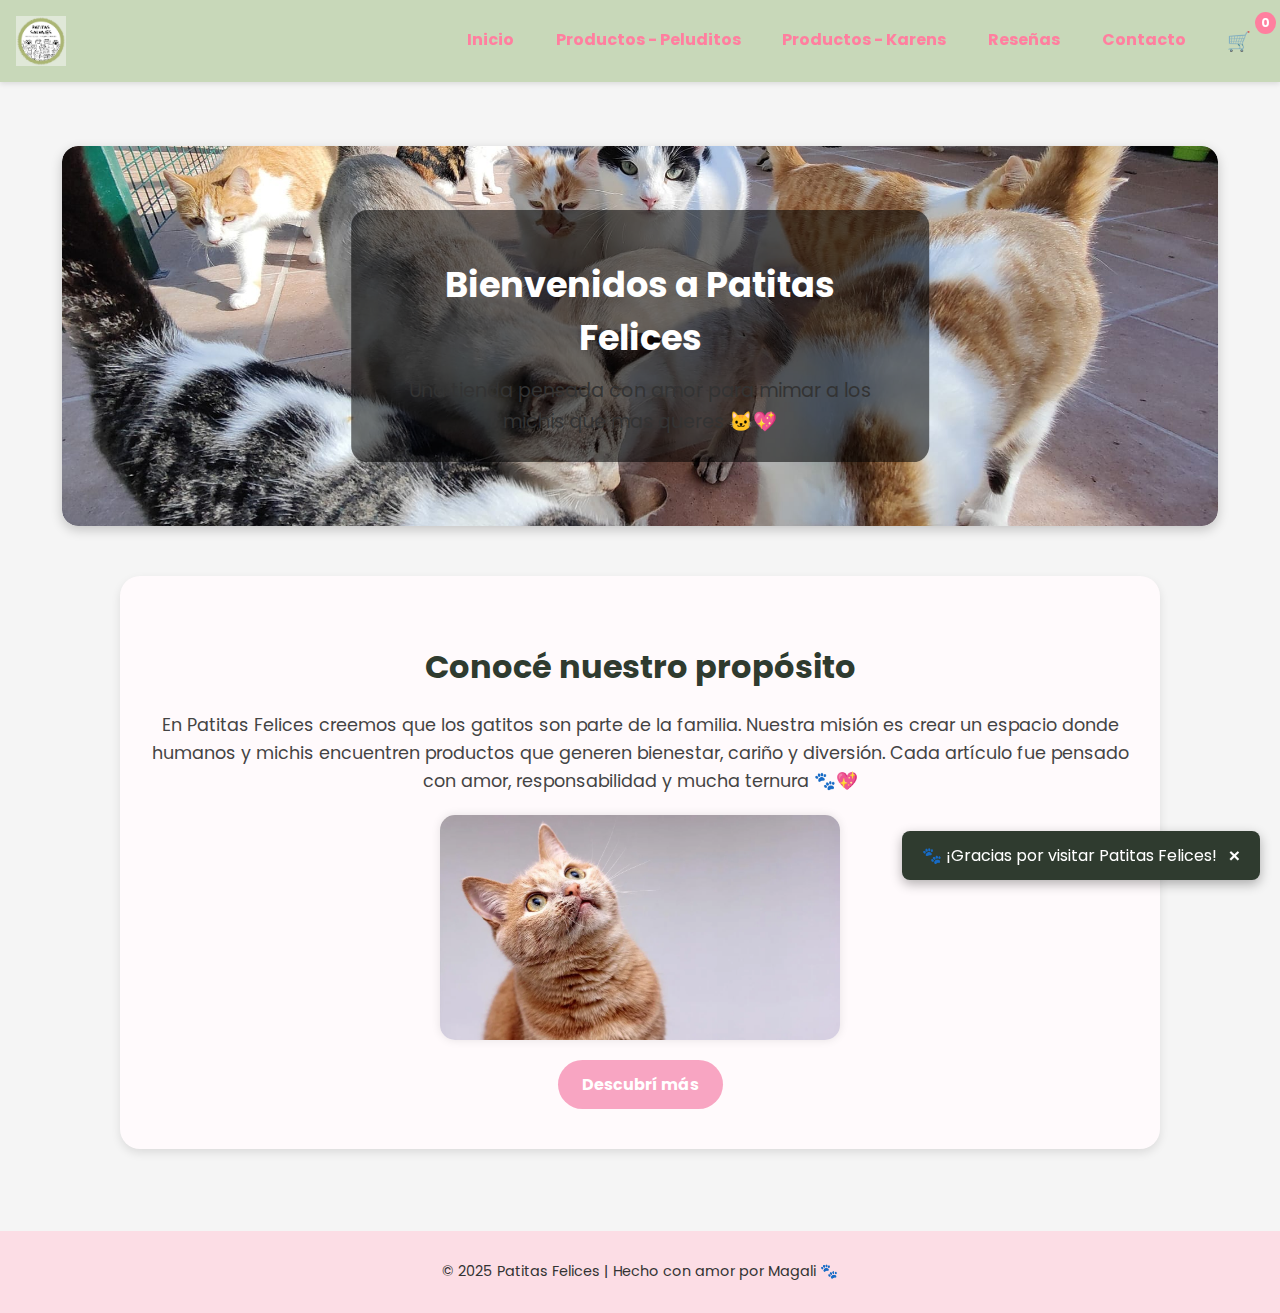
<file: index.html>
<!DOCTYPE html>
<!-- Esto le dice al navegador que el archivo es HTML5 -->

<html lang="es">
  <!-- Le indicamos al navegador que el contenido esta en español -->

  <head>
    <meta charset="UTF-8" />
    <!-- Esto permite usar letras con ñ, emojis y simbolos especiales -->

    <meta name="viewport" content="width=device-width, initial-scale=1.0" />
    <!-- Esto hace que el sitio se vea bien en celulares, tablets y compus -->

    <title>Patitas Felices 🐾</title>
    <!-- Lo que aparece en la pestaña del navegador -->

    <!-- Vinculamos el archivo de estilos principal -->
    <link rel="stylesheet" href="css/styles.css" />

    <!-- Iconito que aparece en la pestaña (favicon) -->
    <link rel="icon" href="img/favicon.ico" type="image/x-icon" />

    <!-- Tipografia de Google: se usa en el sitio para que se vea mas lindo -->
    <link
      href="https://fonts.googleapis.com/css2?family=Poppins&display=swap"
      rel="stylesheet"
    />
  </head>

  <body>
    <!-- Contenedor principal de toda la pagina -->
    <div class="contenido">
      <!-- CABECERA con el menu de navegacion -->
      <header>
        <nav class="navegacion" aria-label="Navegacion principal">
          <!-- Logo de la tienda -->
          <img
            src="img/logo.png"
            alt="Logotipo de Patitas Felices"
            class="logo"
            role="img"
          />

          <!-- Boton hamburguesa (☰) que aparece en celular para abrir el menu -->
          <button
            class="menu-toggle"
            aria-label="Abrir menu de navegacion"
            aria-expanded="false"
          >
            ☰
          </button>

          <!-- Lista de links del menu -->
          <ul class="nav-lista">
            <!-- Cada item nos lleva a una seccion distinta -->
            <li><a href="index.html" class="activo">Inicio</a></li>
            <li>
              <a href="productos.html" class="activo">Productos - Peluditos</a>
            </li>
            <li>
              <a href="api-productos.html" class="activo">Productos - Karens</a>
            </li>
            <li><a href="reseñas.html" class="activo">Reseñas</a></li>
            <li><a href="contacto.html" class="activo">Contacto</a></li>
            <li>
              <!-- Icono del carrito con contador que se actualiza segun lo que agreguemos -->
              <a
                href="carrito.html"
                class="carrito-icono"
                aria-label="Ver carrito de compras"
              >
                🛒 <span id="contador-carrito" aria-live="polite">0</span>
              </a>
            </li>
          </ul>
        </nav>
      </header>

      <!-- CONTENIDO PRINCIPAL de la pagina -->
      <main>
        <!-- Seccion de bienvenida con imagen de portada y texto encima -->
        <section class="bienvenida-superpuesta">
          <img
            src="img/portada.jpg"
            alt="Gatito feliz descansando"
            class="imagen-portada"
          />
          <!-- Texto encima de la imagen -->
          <div class="texto-portada">
            <h1>Bienvenidos a Patitas Felices</h1>
            <p>
              Una tienda pensada con amor para mimar a los michis que mas queres
              🐱💖
            </p>
          </div>
        </section>

        <section class="proposito-seccion" aria-labelledby="titulo-proposito">
          <h2 id="titulo-proposito">Conocé nuestro propósito</h2>
          <p class="proposito-texto">
            En Patitas Felices creemos que los gatitos son parte de la familia.
            Nuestra misión es crear un espacio donde humanos y michis encuentren
            productos que generen bienestar, cariño y diversión. Cada artículo
            fue pensado con amor, responsabilidad y mucha ternura 🐾💖
          </p>
          <div class="proposito-contenido">
            <img
              src="img/proposito.webp"
              alt="Gatito mirando al horizonte"
              class="proposito-img"
            />
            <a href="nosotras.html" class="btn-descubrir">Descubrí más</a>
          </div>
        </section>
      </main>
    </div>

    <!-- PIE DE PAGINA (footer) -->
    <footer>
      <p>&copy; 2025 Patitas Felices | Hecho con amor por Magali 🐾</p>
    </footer>

    <!-- TOAST de bienvenida: aparece solo unos segundos o hasta que el usuario lo cierre -->
    <div id="toast-bienvenida" class="toast" role="status" aria-live="polite">
      <span>🐾 ¡Gracias por visitar Patitas Felices!</span>
      <button class="cerrar-toast" aria-label="Cerrar mensaje">×</button>
    </div>

    <!-- Script general -->
    <script src="js/script.js"></script>
  </body>
</html>
</file>
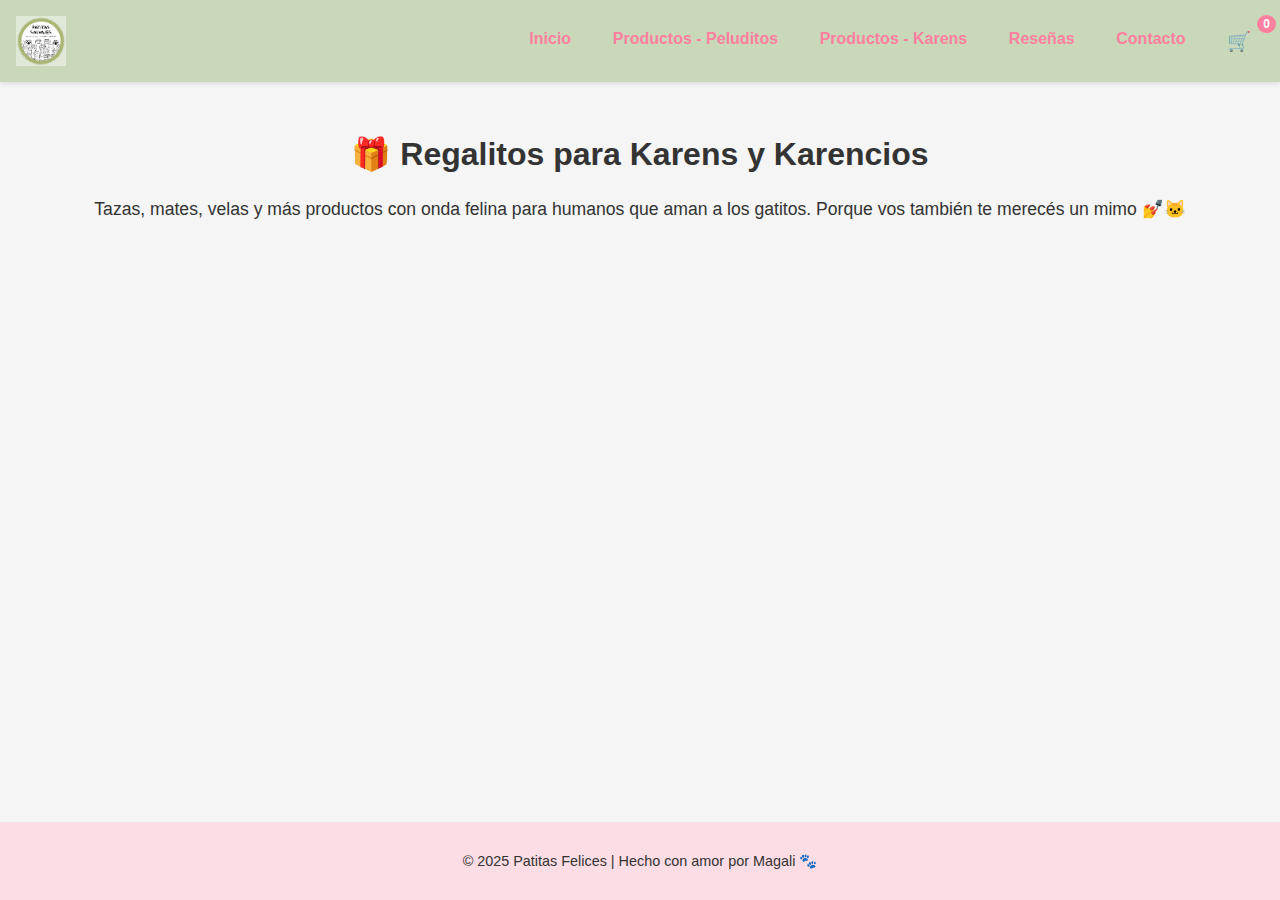
<file: api-productos.html>
<!DOCTYPE html>
<!-- Esto le dice al navegador que el archivo es HTML5 -->

<html lang="es">
  <!-- Le indicamos al navegador que el contenido esta en espanol -->

  <head>
    <meta charset="UTF-8" />
    <!-- Esto permite usar letras con ñ, emojis y simbolos especiales -->

    <meta name="viewport" content="width=device-width, initial-scale=1.0" />
    <!-- Esto hace que el sitio se vea bien en celulares, tablets y compus -->

    <title>Regalitos para Karens | Patitas Felices</title>
    <!-- Lo que aparece en la pestaña del navegador -->

    <!-- Vinculamos el archivo de estilos principal -->
    <link rel="stylesheet" href="css/styles.css" />

    <!-- Iconito que aparece en la pestaña (favicon) -->
    <link rel="icon" href="img/favicon.ico" />
  </head>

  <body>
    <!-- Contenedor principal de toda la pagina -->
    <div class="contenido">
      <!-- CABECERA con el menu de navegacion -->
      <header>
        <nav class="navegacion">
          <!-- Boton hamburguesa (☰) que aparece en celular para abrir el menu -->
          <button
            class="menu-toggle"
            aria-label="Abrir menu"
            aria-expanded="false"
          >
            ☰
          </button>

          <!-- Logo del sitio -->
          <img src="img/logo.png" alt="Logo" class="logo" />

          <!-- Lista de links del menu -->
          <ul class="nav-lista">
            <!-- Cada item nos lleva a una seccion distinta -->
            <li><a href="index.html" class="activo">Inicio</a></li>
            <li>
              <a href="productos.html" class="activo">Productos - Peluditos</a>
            </li>
            <li>
              <a href="api-productos.html" class="activo">Productos - Karens</a>
            </li>
            <li><a href="reseñas.html" class="activo">Reseñas</a></li>
            <li><a href="contacto.html" class="activo">Contacto</a></li>
            <li>
              <!-- Icono del carrito con contador que se actualiza segun lo que agreguemos -->
              <a
                href="carrito.html"
                class="carrito-icono"
                aria-label="Ver carrito de compras"
              >
                🛒 <span id="contador-carrito" aria-live="polite">0</span>
              </a>
            </li>
          </ul>
        </nav>
      </header>

      <!-- CONTENIDO PRINCIPAL -->
      <main>
        <!-- Titulo principal -->
        <h1>🎁 Regalitos para Karens y Karencios</h1>
        <p class="descripcion-categoria">
          Tazas, mates, velas y más productos con onda felina para humanos que
          aman a los gatitos. Porque vos también te merecés un mimo 💅🐱
        </p>

        <!-- Contenedor donde se van a mostrar los productos traidos desde la API -->
        <div id="api-productos-container" class="productos-container"></div>
      </main>
    </div>

    <!-- PIE DE PAGINA (footer) -->
    <footer>
      <p>&copy; 2025 Patitas Felices | Hecho con amor por Magali 🐾</p>
    </footer>

    <!-- Script que carga los productos desde la API DummyJSON -->
    <script src="js/api-productos.js"></script>

    <!-- Script general que mantiene el toggle del menu y contador del carrito -->
    <script src="js/script.js"></script>
  </body>
</html>
</file>
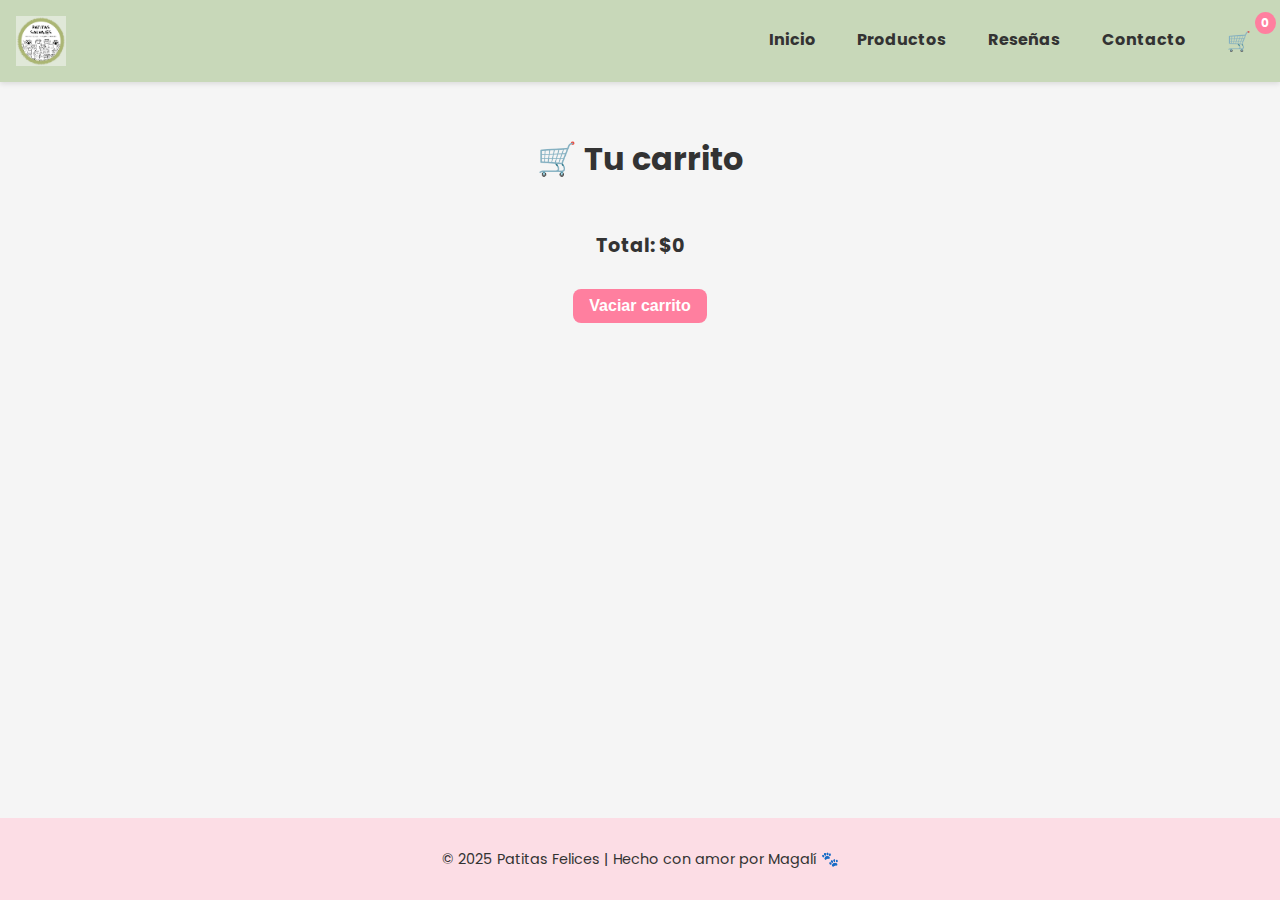
<file: carrito.html>
<!DOCTYPE html>
<html lang="es">
  <head>
    <meta charset="UTF-8" />
    <!-- Permite usar tildes, ñ, emojis -->
    <meta name="viewport" content="width=device-width, initial-scale=1.0" />
    <!-- Hace que sea responsive en celulares -->
    <title>Carrito - Patitas Felices</title>

    <!-- Carga los estilos generales del sitio -->
    <link rel="stylesheet" href="css/styles.css" />
    <link rel="icon" href="img/favicon.ico" type="image/x-icon" />

    <!-- Fuente importada desde Google Fonts -->
    <link
      href="https://fonts.googleapis.com/css2?family=Poppins&display=swap"
      rel="stylesheet"
    />
  </head>
  <body>
    <div class="contenido">
      <!-- Encabezado con menú de navegación -->
      <header>
        <nav class="navegacion" aria-label="Navegación principal">

          <!-- Clase aplicada en styles.css para estructura del nav -->
          <img src="img/logo.png" alt="Logotipo de Patitas Felices" class="logo" role="img" />
          <ul class="nav-lista">
            <!-- Lista con estilo horizontal, centrado, sin puntos -->
            <li><a href="index.html">Inicio</a></li>
            <li><a href="productos.html">Productos</a></li>
            <li><a href="reseñas.html">Reseñas</a></li>
            <li><a href="contacto.html">Contacto</a></li>
            <li>
<a href="carrito.html" class="carrito-icono" aria-label="Ver carrito de compras">
  🛒 <span id="contador-carrito" aria-live="polite">0</span>
</a>

            </li>
          </ul>
        </nav>
      </header>

      <!-- Contenido principal de la página del carrito -->
      <main>
        <h1>🛒 Tu carrito</h1>
        <!-- Título visible en la parte superior -->

        <!-- Sección donde se mostrarán dinámicamente los productos agregados -->
        <section id="carrito-container" class="carrito-container">
          <!-- Este contenedor es manipulado por carrito.js con innerHTML -->
          <!-- La clase 'carrito-container' aplica flex-column, centrado, espacio entre tarjetas -->
        </section>

        <!-- Elemento donde se mostrará el total de la compra -->
        <p id="total" class="total-carrito"></p>
        <!-- La clase 'total-carrito' tiene texto grande y espaciado -->

        <!-- Botón para vaciar todo el carrito -->
        <button id="vaciar-carrito" class="boton-vaciar">Vaciar carrito</button>
        <!-- La clase 'boton-vaciar' le da color rosa, borde redondeado y efecto hover -->
        <!-- El id es usado en carrito.js para activar su funcionalidad -->
      </main>
    </div>

    <!-- Pie de página -->
<footer role="contentinfo">
  <p>&copy; 2025 Patitas Felices | Hecho con amor por Magalí 🐾</p>
</footer>


    <!-- Carga del script que gestiona el carrito -->
    <script src="js/carrito.js"></script>
    <!-- Este script es responsable de:
       - Leer y mostrar el carrito desde localStorage
       - Calcular el total
       - Permitir eliminar productos individualmente
       - Vaciar todo el carrito con un botón -->
  </body>
</html>
</file>
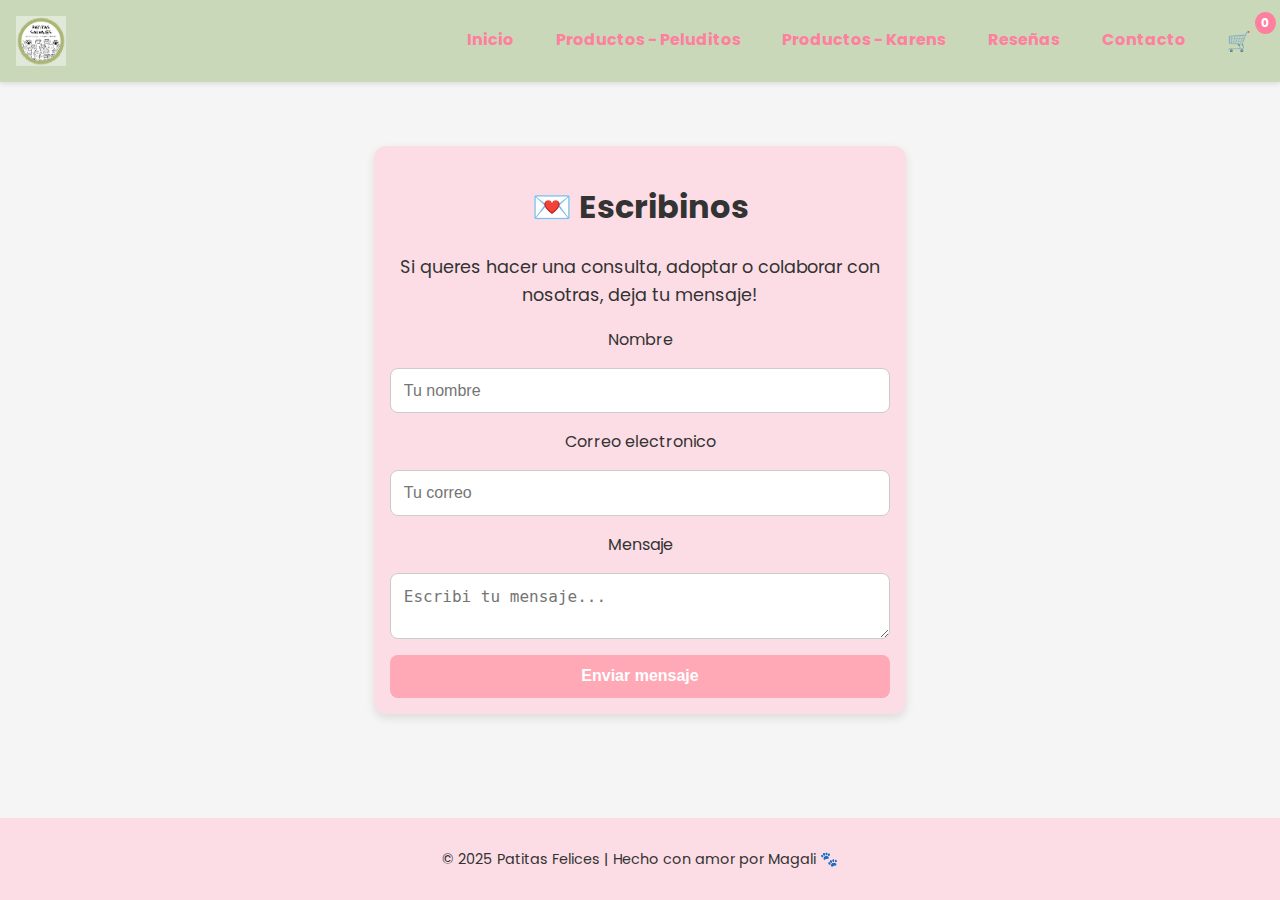
<file: contacto.html>
<!DOCTYPE html>
<!-- Esto le dice al navegador que el archivo es HTML5 -->

<html lang="es">
  <!-- Le indicamos al navegador que el contenido esta en espanol -->

  <head>
    <meta charset="UTF-8" />
    <!-- Esto permite usar letras con ñ, emojis y simbolos especiales -->

    <meta name="viewport" content="width=device-width, initial-scale=1.0" />
    <!-- Esto hace que el sitio se vea bien en celulares, tablets y compus -->

    <title>Contacto - Patitas Felices</title>
    <!-- Lo que aparece en la pestaña del navegador -->

    <!-- Vinculamos el archivo de estilos principal -->
    <link rel="stylesheet" href="css/styles.css" />

    <!-- Iconito que aparece en la pestaña (favicon) -->
    <link rel="icon" href="img/favicon.ico" type="image/x-icon" />

    <!-- Tipografia de Google: se usa en el sitio para que se vea mas lindo -->
    <link
      href="https://fonts.googleapis.com/css2?family=Poppins&display=swap"
      rel="stylesheet"
    />
  </head>

  <body>
    <!-- Contenedor principal de toda la pagina -->
    <div class="contenido">

      <!-- CABECERA con el menu de navegacion -->
      <header>
        <nav class="navegacion" aria-label="Navegacion principal">
          <!-- Logo de la tienda -->
          <img
            src="img/logo.png"
            alt="Logotipo de Patitas Felices"
            class="logo"
            role="img"
          />

          <!-- Boton hamburguesa (☰) que aparece en celular para abrir el menu -->
          <button
            class="menu-toggle"
            aria-label="Abrir menu de navegacion"
            aria-expanded="false"
          >
            ☰
          </button>

          <!-- Lista de links del menu -->
          <ul class="nav-lista">
            <!-- Cada item nos lleva a una seccion distinta -->
            <li><a href="index.html" class="activo">Inicio</a></li>
            <li><a href="productos.html" class="activo">Productos - Peluditos</a></li>
            <li><a href="api-productos.html" class="activo">Productos - Karens</a></li>
            <li><a href="reseñas.html" class="activo">Reseñas</a></li>
            <li><a href="contacto.html" class="activo">Contacto</a></li>
            <li>
              <!-- Icono del carrito con contador que se actualiza segun lo que agreguemos -->
              <a
                href="carrito.html"
                class="carrito-icono"
                aria-label="Ver carrito de compras"
              >
                🛒 <span id="contador-carrito" aria-live="polite">0</span>
              </a>
            </li>
          </ul>
        </nav>
      </header>

      <!-- CONTENIDO PRINCIPAL de la pagina -->
      <main>

        <!-- Seccion con formulario de contacto -->
        <section class="formulario-contacto">
          <h1>💌 Escribinos</h1>
          <p>
            Si queres hacer una consulta, adoptar o colaborar con nosotras,
            deja tu mensaje!
          </p>

          <!-- Formulario que se conecta con Formspree para recibir mensajes -->
          <form action="https://formspree.io/f/mqaqrpzg" method="POST">

            <!-- Campo para escribir el nombre -->
            <label for="nombre">Nombre</label>
            <input
              type="text"
              name="nombre"
              id="nombre"
              placeholder="Tu nombre"
              required
            />

            <!-- Campo para escribir el correo -->
            <label for="email">Correo electronico</label>
            <input
              type="email"
              name="email"
              id="email"
              placeholder="Tu correo"
              required
            />

            <!-- Campo para escribir el mensaje -->
            <label for="mensaje">Mensaje</label>
            <textarea
              name="mensaje"
              id="mensaje"
              placeholder="Escribi tu mensaje..."
              required
            ></textarea>

            <!-- Redireccion a pagina de gracias despues del envio aunque el formspree no me dseja, aun no encuentro la manera en que si me deje -->
            <input type="hidden" name="_redirect" value="gracias.html" />

            <!-- Boton para mandar el formulario -->
            <button type="submit">Enviar mensaje</button>
          </form>
        </section>
      </main>
    </div>

    <!-- PIE DE PAGINA (footer) -->
    <footer role="contentinfo">
      <p>&copy; 2025 Patitas Felices | Hecho con amor por Magali 🐾</p>
    </footer>

    <!-- Script general -->
    <script src="js/script.js"></script>
  </body>
</html>
</file>
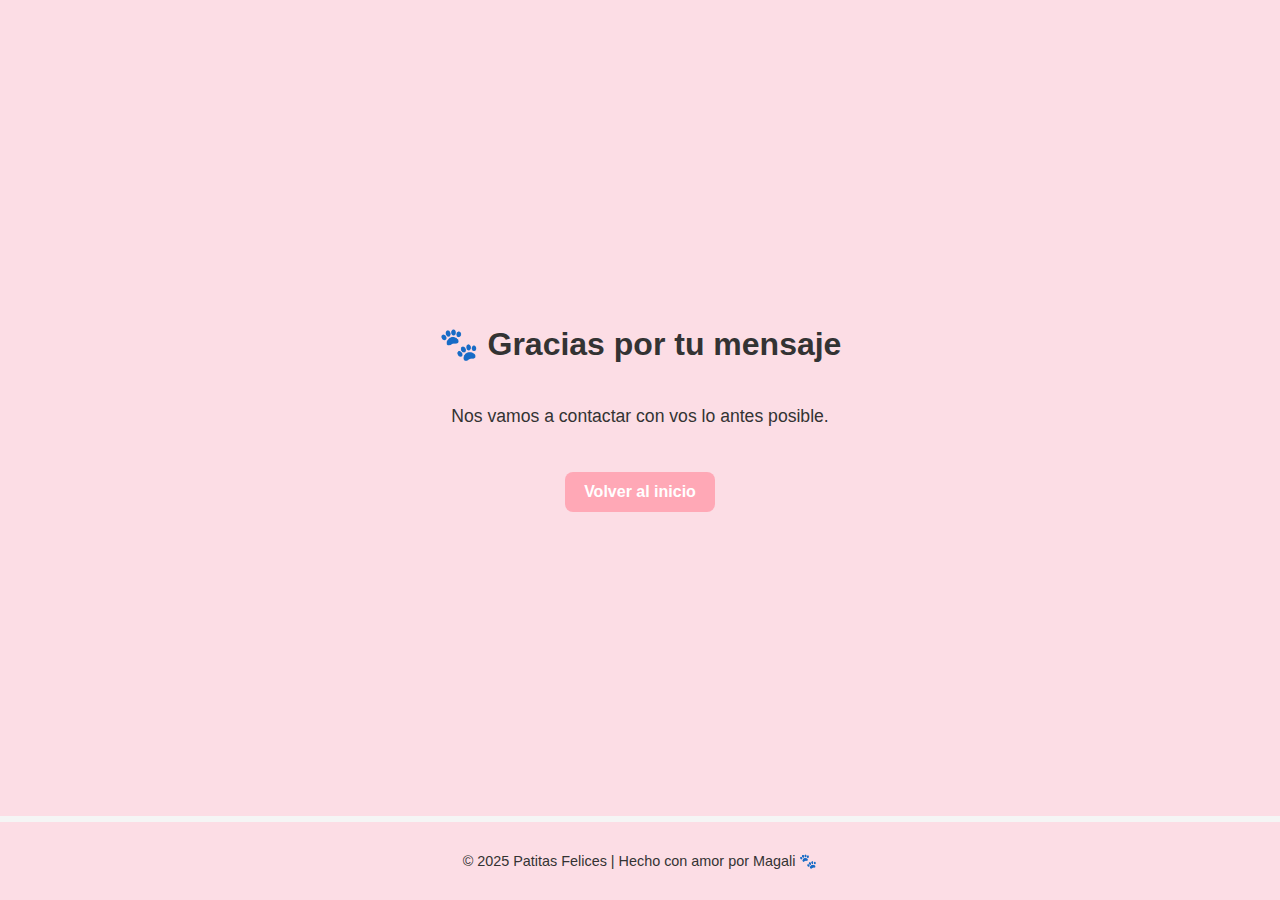
<file: gracias.html>
<!DOCTYPE html>
<!-- Esto le dice al navegador que el archivo es HTML5 -->

<html lang="es">
  <!-- Le indicamos al navegador que el contenido esta en espanol -->

  <head>
    <meta charset="UTF-8" />
    <!-- Esto permite usar letras con ñ, emojis y simbolos especiales -->

    <meta name="viewport" content="width=device-width, initial-scale=1.0" />
    <!-- Esto hace que el sitio se vea bien en celulares, tablets y compus -->

    <title>Gracias</title>
    <!-- Lo que aparece en la pestaña del navegador -->

    <!-- Vinculamos el archivo de estilos principal -->
    <link rel="stylesheet" href="css/styles.css" />

    <!-- Iconito que aparece en la pestaña (favicon) -->
    <link rel="icon" href="img/favicon.ico" type="image/x-icon" />
  </head>

  <body>
    <!-- Contenedor principal de toda la pagina -->
    <div class="contenido">

      <!-- CONTENIDO PRINCIPAL con estilos especiales de agradecimiento -->
      <main class="pagina-gracias">

        <!-- Titulo de agradecimiento -->
        <h1>🐾 Gracias por tu mensaje</h1>

        <!-- Texto de aviso -->
        <p>Nos vamos a contactar con vos lo antes posible.</p>

        <!-- Boton para volver a la pagina principal -->
        <a href="index.html" class="boton-volver">Volver al inicio</a>
      </main>
    </div>

    <!-- PIE DE PAGINA (footer) -->
    <footer role="contentinfo">
      <p>&copy; 2025 Patitas Felices | Hecho con amor por Magali 🐾</p>
    </footer>
  </body>
</html>
</file>
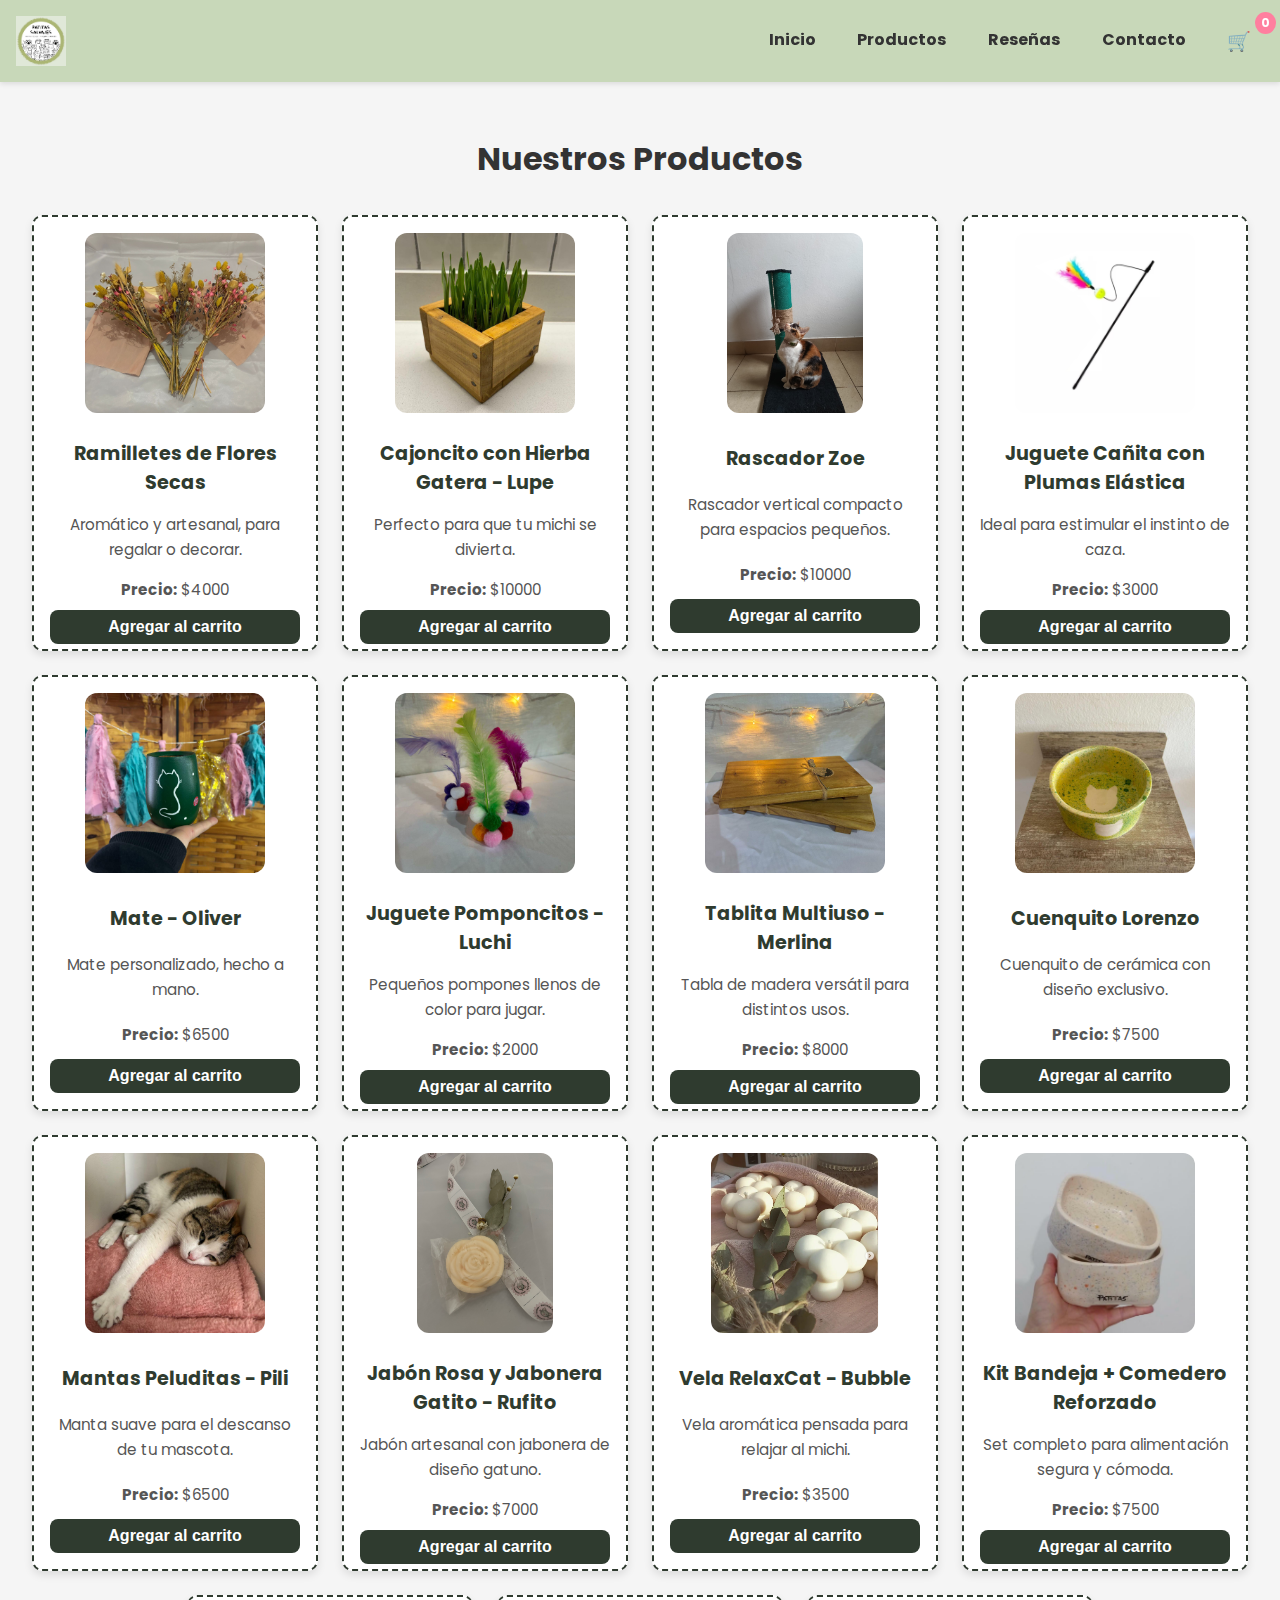
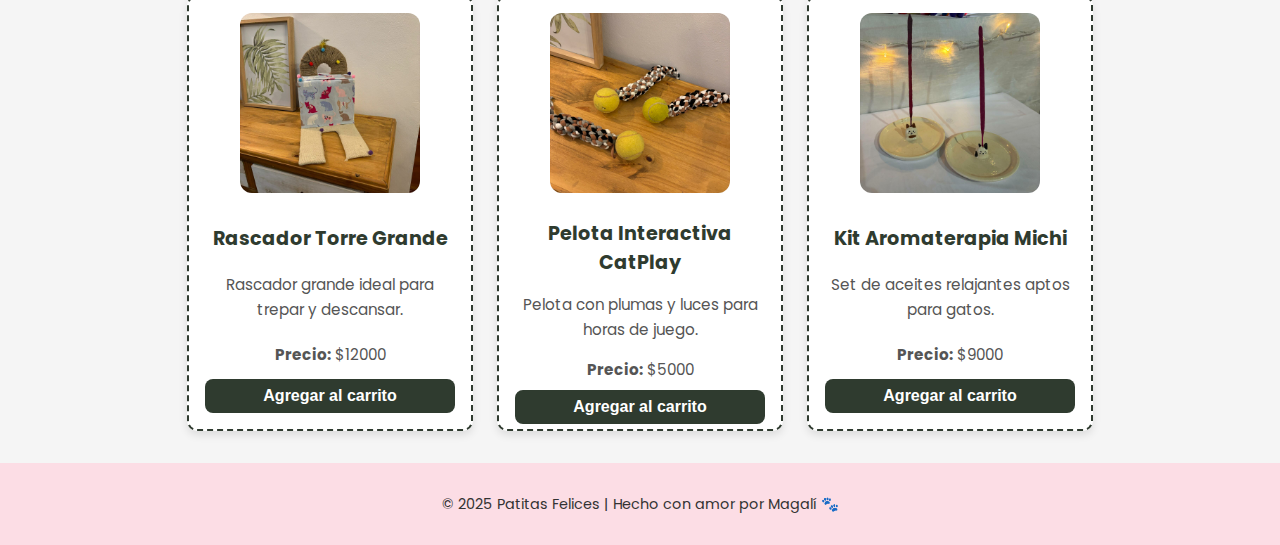
<file: productos.html>
<!DOCTYPE html>
<html lang="es">
  <!-- Idioma del documento: español -->
  <head>
    <meta charset="UTF-8" />
    <!-- Permite caracteres especiales como tildes y ñ -->
    <meta name="viewport" content="width=device-width, initial-scale=1.0" />
    <!-- Responsive para móviles -->
    <title>Productos - Patitas Felices</title>
    <!-- Título de la pestaña -->

    <!-- Estilos personalizados del sitio -->
    <link rel="stylesheet" href="css/styles.css" />
    <link rel="icon" href="img/favicon.ico" type="image/x-icon" />

    <!-- Fuente Poppins de Google, aplicada en styles.css -->
    <link
      href="https://fonts.googleapis.com/css2?family=Poppins&display=swap"
      rel="stylesheet"
    />
  </head>
  <body>
    <div class="contenido">
      <!-- Encabezado con menú de navegación -->
      <header>
        <nav class="navegacion" aria-label="Navegación principal">
          <!-- Botón hamburguesa para pantallas chicas -->
          <button class="menu-toggle" aria-label="Abrir menú de navegación">
            ☰
          </button>

          <!-- Estructura general del nav -->
          <img
            src="img/logo.png"
            alt="Logotipo de Patitas Felices"
            class="logo"
            role="img"
          />

          <ul class="nav-lista">
            <!-- Clase nav-lista: flex horizontal sin viñetas -->
            <li><a href="index.html">Inicio</a></li>
            <li><a href="productos.html">Productos</a></li>
            <li><a href="reseñas.html">Reseñas</a></li>
            <li><a href="contacto.html">Contacto</a></li>
            <li>
              <a
                href="carrito.html"
                class="carrito-icono"
                aria-label="Ver carrito de compras"
              >
                🛒 <span id="contador-carrito" aria-live="polite">0</span>
              </a>
            </li>
          </ul>
        </nav>
      </header>

      <!-- Contenido principal -->
      <main>
        <h1>Nuestros Productos</h1>
        <!-- Título principal de esta página -->

        <!-- Contenedor donde se insertarán las tarjetas de productos con JS -->
        <section class="productos-container" id="productos-container">
          <!-- Clase productos-container: usa Flexbox, centrado, margen y separación -->
          <!-- Los productos vienen de productos.js y son renderizados por script.js -->
        </section>
      </main>
    </div>

    <!-- Pie de página del sitio -->
    <footer>
      <p>&copy; 2025 Patitas Felices | Hecho con amor por Magalí 🐾</p>
      <!-- Mismo footer que el resto del sitio. Estilo aplicado desde styles.css -->
    </footer>

    <!-- Scripts necesarios para renderizar productos y agregar al carrito -->

    <!-- Contiene el array de productos con id, nombre, precio y descripción -->
    <script src="js/productos.js"></script>

    <!-- Contiene la lógica para mostrar productos en pantalla y gestionar el carrito -->
    <script src="js/script.js"></script>
  </body>
</html>
</file>
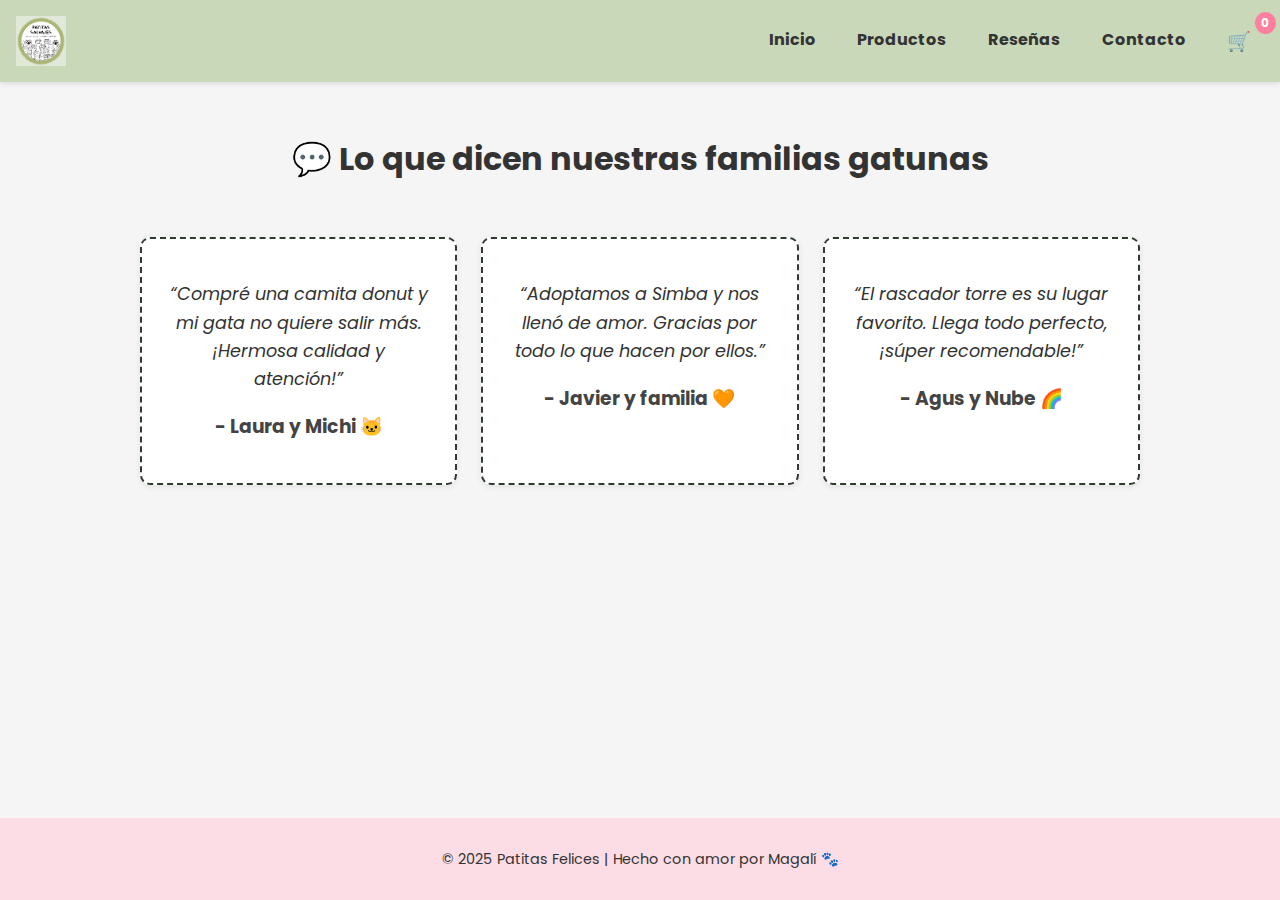
<file: reseñas.html>
<!DOCTYPE html>
<html lang="es">
  <!-- Indica idioma del sitio para accesibilidad y SEO -->
  <head>
    <meta charset="UTF-8" />
    <!-- Permite usar tildes, ñ, emojis -->
    <meta name="viewport" content="width=device-width, initial-scale=1.0" />
    <!-- Sitio adaptable a móviles -->
    <title>Reseñas - Patitas Felices</title>
    <!-- Título en la pestaña del navegador -->

    <!-- Estilos personalizados -->
    <link rel="stylesheet" href="css/styles.css" />
    <link rel="icon" href="img/favicon.ico" type="image/x-icon" />

    <!-- Fuente Google usada en todo el sitio -->
    <link
      href="https://fonts.googleapis.com/css2?family=Poppins&display=swap"
      rel="stylesheet"
    />
  </head>
  <body>
    <div class="contenido">
      <!-- Encabezado con menú de navegación -->
      <header>
        <nav class="navegacion" aria-label="Navegación principal">

          <img src="img/logo.png" alt="Logotipo de Patitas Felices" class="logo" role="img" />

          <ul class="nav-lista">
            <!-- Clase nav-lista: menú horizontal con espaciado -->
            <li><a href="index.html">Inicio</a></li>
            <li><a href="productos.html">Productos</a></li>
            <li><a href="reseñas.html">Reseñas</a></li>
            <li><a href="contacto.html">Contacto</a></li>
            <li>
<a href="carrito.html" class="carrito-icono" aria-label="Ver carrito de compras">
  🛒 <span id="contador-carrito" aria-live="polite">0</span>
</a>

            </li>
          </ul>
        </nav>
      </header>

      <!-- Contenido principal -->
      <main>
        <h1>💬 Lo que dicen nuestras familias gatunas</h1>
        <!-- Título principal de la sección -->

        <!-- Contenedor de reseñas con CSS Grid -->
        <section class="grid-reseñas">
          <!-- Clase grid-reseñas:
           - Aplica display: grid
           - Usa columnas automáticas con minmax
           - Responsive por definición con auto-fit
           - Tiene gap entre las tarjetas -->

          <!-- Cada reseña es una tarjeta individual -->
          <article class="reseña-card">
            <p>
              “Compré una camita donut y mi gata no quiere salir más. ¡Hermosa
              calidad y atención!”
            </p>
            <h3>- Laura y Michi 🐱</h3>
          </article>

          <article class="reseña-card">
            <p>
              “Adoptamos a Simba y nos llenó de amor. Gracias por todo lo que
              hacen por ellos.”
            </p>
            <h3>- Javier y familia 🧡</h3>
          </article>

          <article class="reseña-card">
            <p>
              “El rascador torre es su lugar favorito. Llega todo perfecto,
              ¡súper recomendable!”
            </p>
            <h3>- Agus y Nube 🌈</h3>
          </article>
        </section>
      </main>
    </div>

    <!-- Pie de página -->
    <footer>
      <p>&copy; 2025 Patitas Felices | Hecho con amor por Magalí 🐾</p>
      <!-- Estilo uniforme en todas las páginas -->
    </footer>
  </body>
</html>
</file>
<file: css/styles.css>
/* ===================================== */
/* Este archivo contiene todos los estilos visuales del sitio */
/* Aplica colores, posiciones, tamaños y comportamiento responsive */
/* ===================================== */

/* ------------------------------ */
/* Variables globales de colores */
/* ------------------------------ */
/* Aca definimos variables de color que usamos en todo el sitio. 
   Buenisimo para mantener todo prolijo y facil de cambiar.
   Si queremos cambiar el look general, lo hacemos desde aca sin romper todo. */

:root {
  --verde-salvajes: #2f3b2f;         /* Verde oscuro usado como color principal */
  --verde-hover: #1d281d;            /* Mismo verde pero mas oscuro, para efectos hover */
  --verde-claro-header: #c8d8b9;     /* Verde clarito para el fondo del header */

  --rosa-patitas: #fcdde5;           /* Rosa claro para fondos suaves */
  --rosa-boton: #ffa8b6;             /* Rosa usado en botones */
  --rosa-hover: #ff8a9f;             /* Hover de los botones rosa */

  --acento: #ff7f9f;                 /* Color de acento que resalta cosas (como CTA o botones) */
  --acento-hover: #ff5b86;           /* Version del acento cuando pasas el mouse */

  --gris-claro: #f5f5f5;             /* Gris re claro, ideal como fondo general */
  --gris-texto: #333;                /* Gris oscuro para texto comun */
  --gris-oscuro: #444;               /* Gris un poco mas fuerte, para titulos por ejemplo */
  --gris-texto-suave: #555;          /* Gris intermedio, para texto menos importante */

  --fondo-tarjeta: #fff;             /* Fondo blanco clasico para tarjetas */
  --fondo-tarjeta-clara: #f8f8f8;    /* Blanco con un toque de gris, para variedad */
  --borde-claro: #ccc;               /* Gris claro para bordes sutiles */
  --texto-claro: #f9f9f9;            /* Blanco casi puro, ideal sobre fondos oscuros */

  --blanco: #fff;                    /* Blanco puro */
  --negro: #000;                     /* Negro puro */
}

/* ===================================== */
/* MEDIA QUERIES (Responsivo - Moviles) */
/* ===================================== */
/* Estilos que se aplican SOLO si la pantalla mide entre 769px y 1024px.
   O sea, para tablets y pantallas medianas. Ayuda a que el diseño no se rompa segun el dispositivo. */

@media (max-width: 1024px) and (min-width: 769px) {

  /* La galeria de michis y las reseñas van a tener 2 columnas en lugar de muchas o una sola */
  .galeria-michis,
  .reseñas-grid {
    grid-template-columns: repeat(2, 1fr); /* 2 columnas iguales, se adaptan al tamaño */
    justify-items: center; /* Centra cada tarjeta dentro de su columna */
  }

  /* Las tarjetas de productos, michis y reseñas se achican para que entren bien */
  .producto-card,
  .michi-card,
  .reseña-card {
    width: 90%;          /* Ocupan casi todo el ancho del contenedor */
    max-width: 400px;    /* Pero no se pasan de este ancho maximo */
  }

  /* Ajuste del tamaño del titulo y parrafo de portada para que no quede gigante */
  .texto-portada h1 {
    font-size: 2rem;     /* Un poco mas chico que en escritoriko */
  }

  .texto-portada p {
    font-size: 1.1rem;   /* Tambien ajustado para mejor lectura */
  }
}

/* Celular: hasta 768px */
/* Estilos pensados para celulares comunes, que tienen pantallas de hasta 768px de ancho.
   Sirve para que todo se vea prolijo, sin tener que hacer zoom ni que nada se desborde */
@media (max-width: 768px) {
  /* Boton hamburguesa que aparece solo en mobile para abrir el menu */
  .menu-toggle {
    display: block !important; /* Lo mostramos (en desktop esta oculto) */
    background-color: var(--verde-salvajes);
    border: none;
    font-size: 2rem; /* Tamaño grande para que se vea bien */
    padding: 0.5rem 1rem;
    border-radius: 8px;
    cursor: pointer;
    color: white;
    z-index: 1001; /* Lo dejamos bien arriba del resto del contenido */
    margin-right: 1rem;
  }

  /* Menu desplegable que aparece cuando haces click en el boton hamburguesa */
  .nav-lista {
    display: none;                            /* Oculto por defecto */
    flex-direction: column;                   /* Los links uno abajo del otro */
    background-color: var(--rosa-patitas);   
    position: absolute;                       /* Se posiciona sobre el contenido */
    top: 100%;                                /* Justo debajo del header */
    right: 0;
    padding: 1rem;
    margin: 0;
    border-radius: 0 0 0 12px;                /* Bordes redondeados abajo a la izquierda */
    box-shadow: 0 6px 12px rgba(0, 0, 0, 0.15);/* Sombra para que flote */
    z-index: 1000;
    opacity: 0;                               /* Invisible hasta que se active */
    pointer-events: none;                     /* No se puede clickear mientras esta cerrado */
    transform: translateY(-10px);             /* Le da un efecto de desplazamiento hacia arriba */
    transition: opacity 0.3s ease, transform 0.3s ease;
  }

  /* Cuando el menu esta activo (clase "activa"), se ve */
  .nav-lista.activa {
    display: flex;
    opacity: 1;
    pointer-events: auto;
    transform: translateY(0); /* Vuelve a su posicion normal */
  }

  /* Header flexible, acomoda los elementos en fila */
  .navegacion {
    display: flex;
    flex-direction: row;
    justify-content: space-between; /* Logo a la izquierda, menu a la derecha */
    align-items: center;
    flex-wrap: wrap; /* Permite que bajen de linea si no entran */
    position: relative;
  }

  /* Logo ajustado con margenes */
  .logo {
    margin-left: 1rem;
    margin-right: auto; /* Lo empuja hacia la izquierda */
  }

  /* La galeria de michis y las reseñas se ponen en 1 sola columna */
  .galeria-michis,
  .reseñas-grid {
    grid-template-columns: 1fr !important;
    justify-items: center;
  }

  /* Las tarjetas se hacen mas angostas y con margen abajo */
  .producto-card,
  .michi-card,
  .reseña-card {
    width: 90% !important;
    margin-bottom: 1rem;
  }

  /* Imagen de portada adaptada: no muy alta y bien encuadrada */
  .portada img {
    height: auto;
    max-height: 300px;
    object-fit: cover; /* Mantiene la imagen recortada prolija */
  }

  /* Video adaptado a ancho completo, manteniendo proporción 16:9 */
  .video-responsive iframe {
    width: 100% !important;
    height: auto !important;
    aspect-ratio: 16 / 9;
  }

  /* Ajuste del bloque de texto sobre la imagen */
  .portada .portada-texto {
    padding: 1rem;
    font-size: 1rem;
  }

  /* Titulo y parrafo mas chicos para que entren bien */
  .texto-portada h1 {
    font-size: 1.5rem;
  }

  .texto-portada p {
    font-size: 1rem;
  }

  /* Boton de llamada a la accion, mas chico para mobile */
  .boton-cta {
    font-size: 0.9rem;
    padding: 10px 16px;
  }
}


/* Celular chico: hasta 480px */
/* Estilos para los celulares mas chicos, viejitos o con pantallas reducidas.
   Todo se achica un poco mas para que entre bien sin romper el diseño. */

@media (max-width: 480px) {

  /* Imagen de portada aun mas bajita para que no ocupe toda la pantalla */
  .bienvenida-superpuesta img {
    max-height: 240px;
  }

  /* El bloque de texto que va arriba de la imagen se achica un poco */
  .texto-portada {
    padding: 1rem;
    font-size: 0.9rem; /* Letra un poquito mas chica para que no se amontone */
  }

  .texto-portada h1 {
    font-size: 1.3rem;        /* Titulo reducido */
    margin-bottom: 0.5rem;    /* Espacio abajo del titulo */
  }

  .texto-portada p {
    font-size: 0.95rem;       /* Texto tambien mas chico */
  }

  /*El boton CTA se achica un toque mas para no ocupar toda la pantalla */
  .boton-cta {
    font-size: 0.85rem;
    padding: 8px 14px;
  }
}

/* Desktop: desde 769px */
/*Estilos que se aplican a pantallas grandes: monitores, notebooks o tablets grandes.
   Aca el diseño se acomoda para aprovechar el espacio horizontal. */

@media (min-width: 769px) {
  /*El menu ya no es hamburguesa, es horizontal y siempre visible */
  .nav-lista {
    display: flex !important;
    position: static;         /* No esta flotando como en mobile */
    flex-direction: row;      /* Los enlaces van de izquierda a derecha */
    opacity: 1 !important;    /* Siempre visible */
    pointer-events: auto;     /* Se puede clickear normalmente */
  }

  /* Ocultamos el boton de menu hamburguesa porque no se necesita en escritorio */
  .menu-toggle {
    display: none !important;
    margin-right: 1rem;
    margin-left: 0;
  }
}

/* ===================================== */
/* Menu Hamburguesa (Mobile) */
/* ===================================== */
/* Oculta el boton del menu hamburguesa en pantallas grandes
   (se va a mostrar solo con media queries en mobile) */
.menu-toggle {
  display: none;
  transition: background-color 0.3s ease, transform 0.3s ease;
}
.menu-toggle:hover {
  background-color: var(--verde-hover);
  transform: scale(1.1);
}

/* Fuente principal aplicada a todo el sitio */
html,
body {
  height: 100%; /* Hace que el body ocupe todo el alto de la pantalla. Sirve para que el footer se quede abajo */
  margin: 0;     /* Elimina margen por defecto del navegador */
  padding: 0;    /* Elimina el relleno interno por defecto */

  display: flex;             /* Convierte el body en un contenedor flexible */
  flex-direction: column;   /* Apila los elementos (header, main, footer) de arriba a abajo */

  font-family: "Poppins", sans-serif;

  background-color: var(--gris-claro); 
  color: var(--gris-texto);            
}

/* Contenedor de contenido principal (main), se expande para empujar el footer hacia abajo */
.contenido {
  flex: 1;
}
/* Afecta a TODAS las paginas */

/* ====================== */
/* Header principal       */
/* ====================== */
header {
  position: sticky; /* Hace que el header quede fijo arriba cuando scrollemops */
  top: 0;           /* Pegadito al borde superior */
  z-index: 1000;    /* Se asegura de que quede por encima del contenido */

  background-color: var(--verde-claro-header);
  padding: 1rem;    /* Espaciado interno */
  text-align: center;

  box-shadow: 0 2px 5px rgba(0, 0, 0, 0.1); /* Sombra*/
}
/* Presente en todas las paginas que tengan <header> */

/* ============================ */
/* Menu de navegacion principal */
/* ============================ */
.nav-lista {
  list-style: none;      /* Quita los puntitos de las listas <ul> */
  padding: 0;
  margin: 0;
  justify-content: center; /* Centra los elementos dentro del nav (en flex) */
  gap: 1rem;               /* Espacio entre los enlaces */
}
/* Se usa dentro del header de todas las paginas */

/*Contenedor de todo el nav (logo + links), evita que se apilen */
.navegacion {
  display: flex;
  align-items: center;         /* Centra verticalmente los elementos */
  justify-content: space-between; /* Logo a la izquierda, links a la derecha */
  position: relative;          /* Necesario para posicionar bien el menu mobile */
}

/* Estilos generales de los enlaces del nav */
.nav-lista a {
  text-decoration: none;      /* Saca el subrayado */
  color: var(--gris-texto);
  font-weight: bold;          /* Un poquito mas grueso para que se note */
  transition: color 0.3s ease, transform 0.2s ease;
    padding: 0.5rem 0.8rem;
      position: relative;


}

.nav-lista a:hover {
  color: var(--acento);
  transform: scale(1.05);
}

.nav-lista a:focus {
  outline: 2px dashed var(--acento);
  outline-offset: 4px;
}

.nav-lista a::after {
  content: "";
  position: absolute;
  bottom: -4px;
  left: 0;
  width: 0;
  height: 2px;
  background-color: var(--acento);
  transition: width 0.3s ease;
}

.nav-lista a:hover::after {
  width: 100%;
}

.nav-lista a.activo {
  color: var(--acento);
  font-weight: bold;
}

/* Logo dentro del nav */
.logo {
  height: 50px;        /* Altura fija */
  width: auto;         /* Se ajusta proporcionalmente al ancho */
  margin-right: 1rem;  /* Separacion del resto del nav */
}
/* Tambien visible en todas las paginas */

/* =========================== */
/* Contenido general del main */
/* =========================== */
/* El <main> es donde va el contenido principal de cada pagina */
main {
  padding: 2rem;         /* Espacio alrededor del contenido */
  text-align: center;    /* Centra los textos por defecto */
}
/* Aplica en TODAS las paginas */

/* ====================================== */
/* Bloque de bienvenida con imagen grande */
/* ====================================== */
.bienvenida-superpuesta {
  position: relative;        /* Para poder posicionar texto encima de la imagen */
  width: 100%;
  max-width: 95%;            /* No ocupa el 100% del ancho para que respire */
  margin: 2rem auto;         /* Centrado con margen arriba y abajo */
  border-radius: 16px;       /* Bordes redondeados */
  overflow: hidden;          /* Corta todo lo que se pase del borde */
  box-shadow: 0 4px 12px rgba(0, 0, 0, 0.2); /* Sombra para que parezca "flotante" */
}

/* Imagen que va de fondo en la bienvenida */
.bienvenida-superpuesta img {
  width: 100%;               /* Que se adapte al ancho */
  max-height: 380px;         /* No se pase de esta altura */
  object-fit: cover;         /* Recorta la imagen para que se vea bien, sin deformarla */
  display: block;
  border-radius: 16px;       /* Bordes iguales al contenedor */
}

/* ===================================== */
/* Texto que va superpuesto sobre imagen */
/* ===================================== */
.texto-portada {
  position: absolute;               /* Lo pone flotando sobre la imagen */
  top: 50%;
  left: 50%;
  transform: translate(-50%, -50%); /* Lo centra exactamente en el medio */

  background-color: rgba(0, 0, 0, 0.55); /* Fondo negro semitransparente para que se lea bien */
  color: white;

  padding: 1.5rem 2rem;     /* Espacio interno */
  border-radius: 16px;
  text-align: center;
  max-width: 90%;           /* Para que no se pase de ancho en pantallas chicas */
}

.texto-portada h1 {
  font-size: 2.2rem;        /* Titulo grande */
  margin-bottom: 0.8rem;
}

.texto-portada p {
  font-size: 1.2rem;        /* Subtitulo o texto secundario */
  margin: 0;
}

/* ===================================== */
/* Imagen destacada que aparece en index */
/* ===================================== */
.imagen-portada {
  max-width: 100%;   /* Se adapta al ancho del contenedor */
  height: auto;      /* Mantiene su proporcion original */
  border-radius: 12px; /* Bordes suaves */
}
.proposito-imagen {
  position: relative;
  text-align: center;
  margin: 20px;
}
.proposito-imagen img {
  width: 100%;
  max-width: 800px;
  border-radius: 16px;
  box-shadow: 0 0 10px rgba(0,0,0,0.2);
}
.boton-proposito {
  position: absolute;
  bottom: 20px;
  left: 50%;
  transform: translateX(-50%);
  padding: 10px 20px;
  background-color: var(--rosa-boton);
  color: white;
  border-radius: 10px;
  text-decoration: none;
  font-weight: bold;
  transition: background-color 0.3s;
}
.boton-proposito:hover {
  background-color: var(--verde-hover);
}

/* ===================================== */
/*       Seccion Proposito en Index      */
/* ===================================== */
.proposito-seccion {
  background-color: #fffafc;
  padding: 40px 20px;
  border-radius: 20px;
  max-width: 1000px;
  margin: 50px auto;
  text-align: center;
  box-shadow: 0 4px 10px rgba(0, 0, 0, 0.1);
}

.proposito-texto {
  font-size: 1.1rem;
  margin: 20px 0;
  line-height: 1.6;
  color: #444;
}

.proposito-contenido {
  display: flex;
  flex-direction: column;
  align-items: center;
  gap: 20px;
}

.proposito-img {
  max-width: 400px;
  border-radius: 15px;
  box-shadow: 0 0 10px rgba(0,0,0,0.1);
}

.btn-descubrir {
  background-color: #f8a5c2;
  color: white;
  padding: 12px 24px;
  border-radius: 30px;
  font-weight: bold;
  text-decoration: none;
  transition: background-color 0.3s ease;
}

.btn-descubrir:hover {
  background-color: #f78fb3;
}


/* =========================== */
/* Video embebido desde YouTube */
/* =========================== */
.video-section {
  margin-top: 3rem; /* Espacio arriba del video */
}

.video-responsive {
  position: relative;      /* Permite posicionar el iframe adentro */
  padding-bottom: 56.25%;  /* Relacion 16:9 (tipica de videos) */
  height: 0;               /* La altura se maneja con el padding */
  overflow: hidden;
  max-width: 100%;
}

.video-responsive iframe {
  position: absolute;      /* Se posiciona dentro del contenedor relativo */
  top: 0;
  left: 0;
  width: 100%;             /* Ocupa todo el ancho */
  height: 100%;            /* Ocupa toda la altura generada por el padding */
}

/* ================= */
/* Footer general    */
/* ================= */
footer {
  background-color: var(--rosa-patitas);
  padding: 1rem;                         /* Espacio interno */
  text-align: center;                    /* Todo el texto centrado */
  font-size: 0.9rem;                     /* Un tamaño de letra tranqui */
}
/* Visible en todas las paginas */

/* ========================================= */
/* Galeria de productos en productos.html    */
/* ========================================= */
.productos-container {
  display: flex;              /* Contenedor flexible */
  flex-wrap: wrap;            /* Permite que las tarjetas salten de linea si no entran */
  gap: 1.5rem;                /* Espacio entre tarjeta y tarjeta */
  justify-content: center;    /* Las centra horizontalmente */
  margin-top: 2rem;           /* Espacio arriba de la galeria */
}

/* =================== */
/* Tarjeta de producto */
/* =================== */
.producto-card {
  border: 2px dashed var(--verde-salvajes, #c8d8b9);
  padding: 1rem;
  width: 250px;              /* Ancho fijo para todas */
  height: 400px;             /* Altura fija para que queden parejas */
  border-radius: 10px;       /* Bordes redondeados */
  box-shadow: 0 4px 8px rgba(0, 0, 0, 0.1);
  background-color: #fff; 
  text-align: center;

  transition: transform 0.3s ease;

  display: flex;             /* Permite ordenar contenido dentro */
  flex-direction: column;    /* De arriba a abajo */
  justify-content: space-between; /* Hace que el boton se quede abajo */
}


/* Efecto cuando pasas el mouse por encima */
.producto-card:hover {
  transform: scale(1.03); /* Se agranda un poquito para destacar */
}

/* Transiciones suaves para tarjetas reutilizables */
.producto-card,
.reseña-card,
.michi-card {
  transition: transform 0.3s ease, box-shadow 0.3s ease;
}

.producto-card:hover,
.reseña-card:hover,
.michi-card:hover {
  box-shadow: 0 8px 16px rgba(0, 0, 0, 0.15); /* Sombra*/
  transform: scale(1.03);
}

/* ======================= */
/* Imagen dentro del card  */
/* ======================= */
.producto-img {
  max-width: 100%;           /* Que no se pase del ancho del card */
  max-height: 180px;         /* Para que todas tengan la misma altura */
  object-fit: contain;       /* Ajusta la imagen sin recortarla */
  display: block;
  margin: 0 auto 10px auto;  /* Centrada con espacio abajo */
  border-radius: 12px;
}

/* ======================= */
/* Titulo del producto     */
/* ======================= */
.producto-card h2 {
  font-size: 1.2rem;
  margin-bottom: 0.5rem;
}

/* ======================= */
/* Descripcion y precio    */
/* ======================= */
.producto-card p {
  margin: 0.5rem 0;
  font-size: 0.95rem;
  color: var(--gris-texto-suave); /* Gris mas suave para texto menos importante */
}

/* ====================================== */
/* Contenedor general del carrito (HTML) */
/* ====================================== */
.carrito-container {
  display: flex;              /* Contenedor flexible */
  flex-direction: column;     /* Elementos uno abajo del otro */
  align-items: center;        /* Centrado horizontal */
  gap: 1rem;                  /* Espacio entre productos */
  margin-top: 2rem;           /* Separacion con el contenido de arriba */
}

/* ================================ */
/* Tarjeta de cada producto en el carrito */
/* ================================ */
.producto-carrito {
  background-color: #fff;           
  border: 1px solid #ccc;  
  padding: 1rem;                    /* Espacio interno */
  width: 300px;                     /* Ancho fijo */
  border-radius: 10px;              /* Bordes redondeados */
  text-align: center;               /* Todo centrado */
}

/* =========================================== */
/* Botones del carrito: eliminar producto o vaciar */
/* =========================================== */
.boton-vaciar,
.eliminar-producto {
  background-color: var(--acento);
  border: none;
  color: white;
  padding: 0.5rem 1rem;
  border-radius: 8px;
  cursor: pointer;
  font-weight: bold;
  margin-top: 0.5rem;
}

.boton-vaciar:hover,
.eliminar-producto:hover {
  background-color: var(--acento-hover); /* Se oscurece un poco al pasar el mouse */
}

/* =========================== */
/* Total del carrito al final */
/* =========================== */
.total-carrito {
  margin-top: 1rem;
  font-size: 1.2rem;
  font-weight: bold;
}

/* =========================== */
/* Boton para agregar producto */
/* =========================== */
.agregar-carrito {
  background-color: var(--verde-salvajes);
  color: white;
  border: none;
  padding: 0.5rem 1rem;
  border-radius: 8px;
  cursor: pointer;
  font-weight: bold;
}

.agregar-carrito:hover {
  background-color: var(--verde-hover); /* Verde mas oscuro al pasar el mouse */
}


/* ======================= */
/* Transiciones suaves en botones */
/* ======================= */
.agregar-carrito,
.boton-vaciar,
.eliminar-producto,
button,
.boton-volver,
.boton-cta {
  transition: background-color 0.3s ease, transform 0.2s ease;
}

/* ======================= */
/* Icono del carrito arriba */
/* ======================= */
.carrito-icono {
  position: relative;              /* Para ubicar el numerito encima */
  font-size: 1.2rem;
  text-decoration: none;
  color: var(--gris-texto);
  transition: transform 0.2s ease;
}

.carrito-icono:hover {
  transform: scale(1.1);           /* Se agranda levemente al pasar el mouse */
}

.carrito-icono span {
  position: absolute;
  top: -8px;
  right: -12px;
  background-color: var(--acento); /* Bolita rosa que muestra la cantidad */
  color: white;
  border-radius: 50%;
  padding: 2px 6px;
  font-size: 0.75rem;
}

/* ============================= */
/* Formulario de contacto (HTML) */
/* ============================= */
.formulario-contacto {
  max-width: 500px;
  margin: 2rem auto;
  padding: 1rem;
  background-color: var(--rosa-patitas);
  border-radius: 12px;
  box-shadow: 0 4px 10px rgba(0, 0, 0, 0.1); /* Sombra leve */
}

.formulario-contacto h1 {
  text-align: center;
}

/* ======================= */
/* Campos del formulario  */
/* ======================= */
form {
  display: flex;
  flex-direction: column;
  gap: 1rem; /* Espacio entre campos */
}

input,
textarea,
button {
  padding: 0.8rem;
  font-size: 1rem;
  border-radius: 8px;
  border: 1px solid var(--borde-claro);
}

/* ======================= */
/* Boton para enviar el form */
/* ======================= */
button {
  background-color: var(--rosa-boton); /* Boton rosita pastel */
  color: white;
  font-weight: bold;
  border: none;
  cursor: pointer;
}

button:hover {
  background-color: var(--rosa-hover); /* Cambia al pasar el mouse */
}

/* ================================= */
/* Pagina de gracias (gracias.html) */
/* ================================= */
.pagina-gracias {
  text-align: center;
  padding: 3rem;
  background-color: var(--rosa-patitas);
  min-height: 80vh;
  display: flex;
  flex-direction: column;
  justify-content: center;
  align-items: center;
}

/* ======================= */
/* Boton de volver (gracias.html) */
/* ======================= */
.boton-volver {
  display: inline-block;
  margin-top: 1.5rem;
  padding: 0.7rem 1.2rem;
  background-color: var(--rosa-boton);
  color: white;
  border-radius: 8px;
  text-decoration: none;
  font-weight: bold;
}

.boton-volver:hover {
  background-color: var(--rosa-hover);
}

/* ============================== */
/*   Reseñas en reseñas.html      */
/* ============================== */
.grid-reseñas {
  display: grid;  /* Usa grid para organizar las tarjetas */
  grid-template-columns: repeat(auto-fit, minmax(260px, 1fr));
  /* Crea columnas flexibles que se adaptan al tamaño de la pantalla.
     Cada columna ocupa al menos 260px, y si sobra espacio, se ajustan solas. */

  gap: 1.5rem;        /* Espacio entre las tarjetas */
  padding: 2rem;      /* Espacio interno del contenedor */
  max-width: 1000px;  /* No se pasa de este ancho para mantener la lectura comoda */
  margin: auto;       /* Centrado en la pagina */
}

/* Tarjeta individual de reseña */
.reseña-card {
  background-color: var(--fondo-tarjeta); 
  border: 2px dashed var(--verde-salvajes); 
  padding: 1.5rem;
  border-radius: 10px;
  box-shadow: 0 2px 6px rgba(0, 0, 0, 0.08); /* Sombra leve para levantar la tarjeta */
  font-size: 1rem;
  text-align: center;
}

.reseña-card p {
  font-style: italic;       /* Queda lindo para testimonios */
  margin-bottom: 1rem;
}

.reseña-card h3 {
  color: var(--gris-oscuro); /* Nombre o autor resaltado */
}

/* ============================== */
/* Mensaje TOAST en index.html */
/* ============================== */
.toast {
  position: fixed;               /* Siempre visible en la misma posicion de la pantalla */
  bottom: 20px;                  /* Ubicado abajo */
  right: 20px;                   /* A la derecha */
  background-color: var(--verde-salvajes, #2f3b2f); 
  color: #fff;                 
  padding: 12px 20px;
  border-radius: 8px;
  box-shadow: 0 4px 12px rgba(0, 0, 0, 0.3); /* Sombra bien marcada para que destaque */
  opacity: 0;                    /* Por defecto esta oculto */
  transform: translateY(20px);   /* Lo desplaza un poco hacia abajo */
  transition: opacity 0.5s ease, transform 0.5s ease; /* Transiciones suaves */
  z-index: 2000;                 /* Bien arriba de todo */
  pointer-events: auto;          /* Permite interactuar (por ejemplo cerrar el toast) */
  font-size: 1rem;
  display: flex;                 /* Para alinear contenido y boton de cerrar */
  align-items: center;
  gap: 12px;                     /* Espacio entre texto e icono */
}

/* Cuando se activa el toast */
.toast.mostrar {
  opacity: 1;
  transform: translateY(0); /* Vuelve a su lugar visible */
}

/* Boton para cerrar el toast */
.cerrar-toast {
  background: none;
  border: none;
  color: #fff;             /* Blanco para que se vea sobre fondo oscuro */
  font-size: 1.2rem;
  cursor: pointer;
  padding: 0;
  margin-left: auto;       /* Empuja el boton hacia la derecha */
}


/* ===================================== */
/* Sección NOSOTRAS - Estilo específico */
/* ===================================== */

#equipo {
  max-width: 1000px;
  margin: 40px auto;
  padding: 20px;
}

.equipo-grid {
  display: flex;
  flex-wrap: wrap;
  justify-content: center;
  gap: 30px;
  margin-top: 20px;
}

.integrante-card {
  width: 250px;
  max-width: 90vw;
  background-color: var(--fondo-tarjeta);
  border: 2px dashed var(--verde-salvajes);
  border-radius: 12px;
  padding: 15px;
  box-shadow: 0 4px 10px rgba(0, 0, 0, 0.06);
  text-align: center;
  transition: transform 0.3s ease;
}

.integrante-card:hover {
  transform: translateY(-5px);
}

.integrante-card img {
  width: 100%;
  height: 180px;
  object-fit: cover;
  border-radius: 10px;
  margin-bottom: 10px;
}

.integrante-card h3 {
  margin: 0;
  font-size: 1.2rem;
}

.integrante-card p {
  font-style: italic;
  color: var(--gris-texto-suave);
  font-size: 0.95rem;
  margin-top: 5px;
}

#origen .galeria-michis {
  display: flex;
  flex-wrap: wrap;
  justify-content: center;
  gap: 20px;
  margin-top: 20px;
  padding: 0 10px;
}

#origen .galeria-michis img {
  width: 100%;
  max-width: 240px;
  height: auto;
  object-fit: cover;
  border-radius: 12px;
  border: 2px solid var(--rosa-patitas);
  box-shadow: 0 4px 12px rgba(0, 0, 0, 0.05);
  transition: transform 0.3s ease;
}

#origen .galeria-michis img:hover {
  transform: scale(1.03) translateY(-2px);
}

.fondo-rosa {
  background-color: var(--rosa-patitas);
  padding: 4rem 1rem;
  border-radius: 20px;
  margin-bottom: 2rem;
}

.fondo-lavanda {
  background-color: #f3e6f5; /* Lavanda pastel */
  padding: 4rem 1rem;
  border-radius: 20px;
  margin-top: 2rem;
}

h2 {
  font-size: 2rem;
  color: var(--verde-salvajes);
  margin-bottom: 1rem;
}

main p {
  font-size: 1.1rem;
  line-height: 1.6;
  color: var(--gris-texto);
}

.frase-motivadora {
  font-size: 1.4rem;
  font-style: italic;
  color: var(--acento);
  padding: 2rem 1rem;
  margin: 2rem auto;
  max-width: 800px;
  border-left: 4px solid var(--acento);
  background-color: #fff0f5;
  border-radius: 12px;
}

.fade-in {
  opacity: 0;
  transform: translateY(20px);
  animation: aparecer 0.8s ease-out forwards;
}

@keyframes aparecer {
  to {
    opacity: 1;
    transform: translateY(0);
  }
}

.subtitulo-equipo {
  font-style: italic;
  color: var(--gris-texto-suave);
  margin-top: -10px;
  margin-bottom: 20px;
}

@media (max-width: 600px) {
  #origen .galeria-michis {
    flex-direction: column;
    align-items: center;
  }

  #origen .galeria-michis img {
    max-width: 90%;
  }
}
</file>
